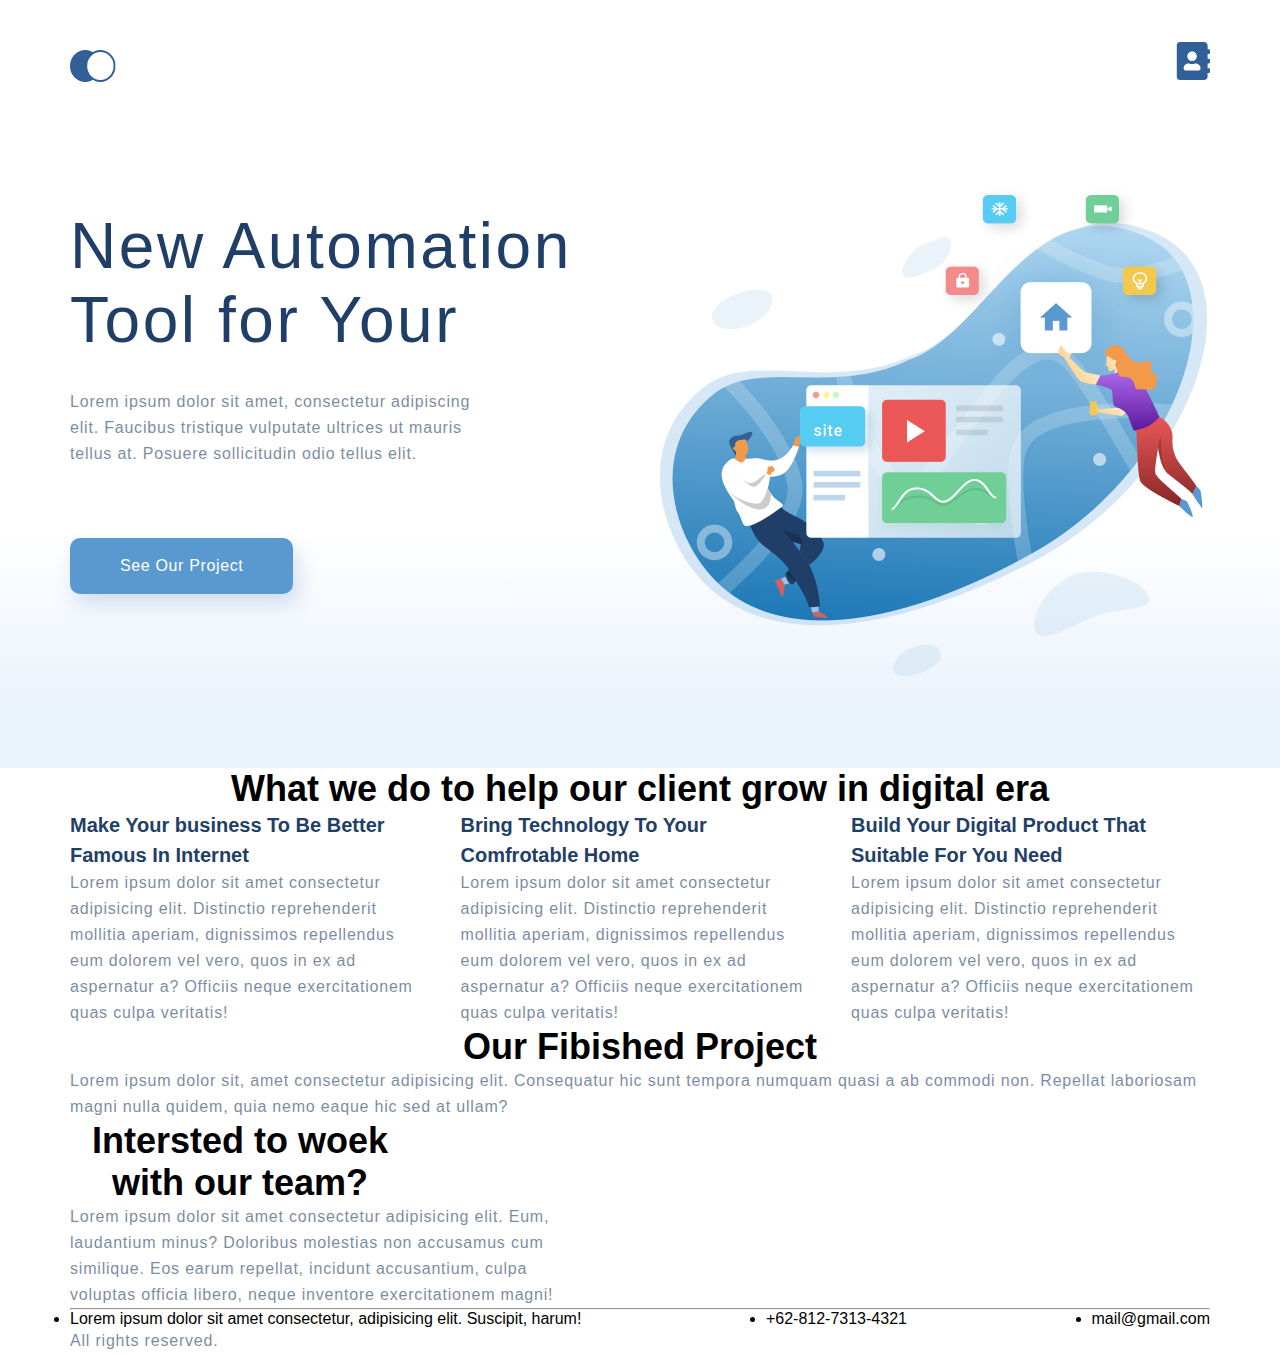
<file: index.html>
<!DOCTYPE html>
<html lang="en">

<head>
    <meta charset="UTF-8">
    <meta http-equiv="X-UA-Compatible" content="IE=edge">
    <meta name="viewport" content="width=device-width, initial-scale=1.0">
    <title>site1</title>

    <link rel="stylesheet" href="style.css">
</head>

<body>
    <div class="top">
        <div class="container top-box">
            <ul class="header">
                <li><a href="index.html"><img src="img/main.svg" alt="main"></a></li>
                <li><a href="contacts.html"><img src="img/contacts.svg" alt="contacts"></a></li>
            </ul>
            <div class="top__info">
                <h1 class="top__heading">New Automation Tool for Your</h1>
                <p class="text top__text">Lorem ipsum dolor sit amet, consectetur adipiscing elit. Faucibus tristique
                    vulputate ultrices ut mauris tellus at. Posuere sollicitudin odio tellus elit.</p>
                <a href="" class="top__button">See Our Project</a>
            </div>
        </div>
    </div>

    <div class="what-we-do container ">
        <h3 class="heading">What we do to help our client grow in digital era</h3>
        <div class="card-block">
            <div class="card">
                <h4 class="heading-mini">Make Your business To Be Better Famous In Internet</h4>
                <p class="text">Lorem ipsum dolor sit amet consectetur adipisicing elit. Distinctio reprehenderit
                    mollitia aperiam, dignissimos repellendus eum dolorem vel vero, quos in ex ad aspernatur a? Officiis
                    neque exercitationem quas culpa veritatis!</p>
            </div>
            <div class="card">
                <h4 class="heading-mini">Bring Technology To Your Comfrotable Home</h4>
                <p class="text">Lorem ipsum dolor sit amet consectetur adipisicing elit. Distinctio reprehenderit
                    mollitia aperiam, dignissimos repellendus eum dolorem vel vero, quos in ex ad aspernatur a? Officiis
                    neque exercitationem quas culpa veritatis!</p>
            </div>
            <div class="card">
                <h4 class="heading-mini">Build Your Digital Product That Suitable For You Need</h4>
                <p class="text">Lorem ipsum dolor sit amet consectetur adipisicing elit. Distinctio reprehenderit
                    mollitia aperiam, dignissimos repellendus eum dolorem vel vero, quos in ex ad aspernatur a? Officiis
                    neque exercitationem quas culpa veritatis!</p>
            </div>
        </div>
    </div>

    <div class="project container">
        <h3 class="heading">Our Fibished Project</h3>
        <p class="text">Lorem ipsum dolor sit, amet consectetur adipisicing elit. Consequatur hic sunt tempora numquam
            quasi a ab commodi non. Repellat laboriosam magni nulla quidem, quia nemo eaque hic sed at ullam?</p>
    </div>

    <div class="footer">
        <div class="container">
            <div class="footer__top">
                <div class="footer__text">
                    <h3 class="heading footer__heading">Intersted to woek with our team?</h3>
                    <p class="text">Lorem ipsum dolor sit amet consectetur adipisicing elit. Eum, laudantium minus?
                        Doloribus molestias non accusamus cum similique. Eos earum repellat, incidunt accusantium, culpa
                        voluptas officia libero, neque inventore exercitationem magni!</p>
                </div>
            </div>
            <hr>
            <div class="footer__bottom">
                <ul class="footer__info">
                    <li>Lorem ipsum dolor sit amet consectetur, adipisicing elit. Suscipit, harum!</li>
                    <li>+62-812-7313-4321</li>
                    <li>mail@gmail.com</li>
                </ul>
                <div class="footer__copy">
                    <p class="text">All rights reserved.</p>
                </div>
            </div>

        </div>
    </div>

</body>

</html>
</file>
<file: style.css>
* {
    margin: 0;
    padding: 0;
}
.top {
    height: 768px;
    background: linear-gradient(0deg, #EBF3FB 8.84%, rgba(152, 195, 232, 0) 31.12%);
}
.container {
    width: 1140px;
    margin: 0 auto;
}
body {
font-family: sans-serif;
}
.top-box {
    display: flex;
    flex-direction: column;
    height: 100%;
}
.header {
    display: flex;
    justify-content: space-between;
    list-style-type: none;
    padding-top: 42px;
}
.top__text {
    width: 425px;
}
.text {
    font-size: 16px;
    line-height: 26px;
    letter-spacing: 0.05em;
    color: #1F3F68;
    opacity: 0.6;
}
.top__info {
    padding-top: 115px;
    flex-grow: 1;
    background-image: url(img/top__bg.png);
    background-repeat: no-repeat;
    background-position: right center;
}
.top__heading {
    width: 504px;
    font-weight: 300;
    font-size: 64px;
    line-height: 74px;
    letter-spacing: 0.04em;
    color: #1F3F68;
    margin-bottom: 32px;
    }
.top__button {
    font-size: 16px;
    line-height: 26px;
    text-align: center;
    letter-spacing: 0.04em;
    color: #FFFFFF;
    background: #5A98D0;
    box-shadow: 5px 10px 20px rgba(53, 110, 173, 0.2);
    border-radius: 10px;
    text-decoration: none;
    padding: 15px 50px;
    display: inline-block;
    margin-top: 71px;
}
.heading-contacts {
    font-weight: 500;
    font-size: 44px;
    text-align: center;
}
.heading {
    font-size: 36px;
    text-align: center;
}
.card-block {
    display: flex;
    justify-content: space-between;
}
.card {
    width: 359px;
}
.heading-mini {
    font-size: 20px;
    line-height: 30px;
    color: #1F3F68;
}
.input-text {
    border: 1px solid #356EAD;
    box-sizing: border-box;
    border-radius: 10px;
    opacity: 0.4;
}
.button-submit {
    background: #5A98D0;
    box-shadow: 5px 20px 50px rgba(16, 112, 177, 0.2);
    border-radius: 10px;
    font-weight: 500;
    font-size: 16px;
    line-height: 26px;
    text-align: center;
    color: #FFFFFF;
    text-transform: uppercase;
}
.footer__text {
    width: 495px;
}
.footer__heading {
    width: 340px;
}
.footer__info {
    display: flex;
    justify-content: space-between;
}
.main {
    display: flex;
}
</file>
